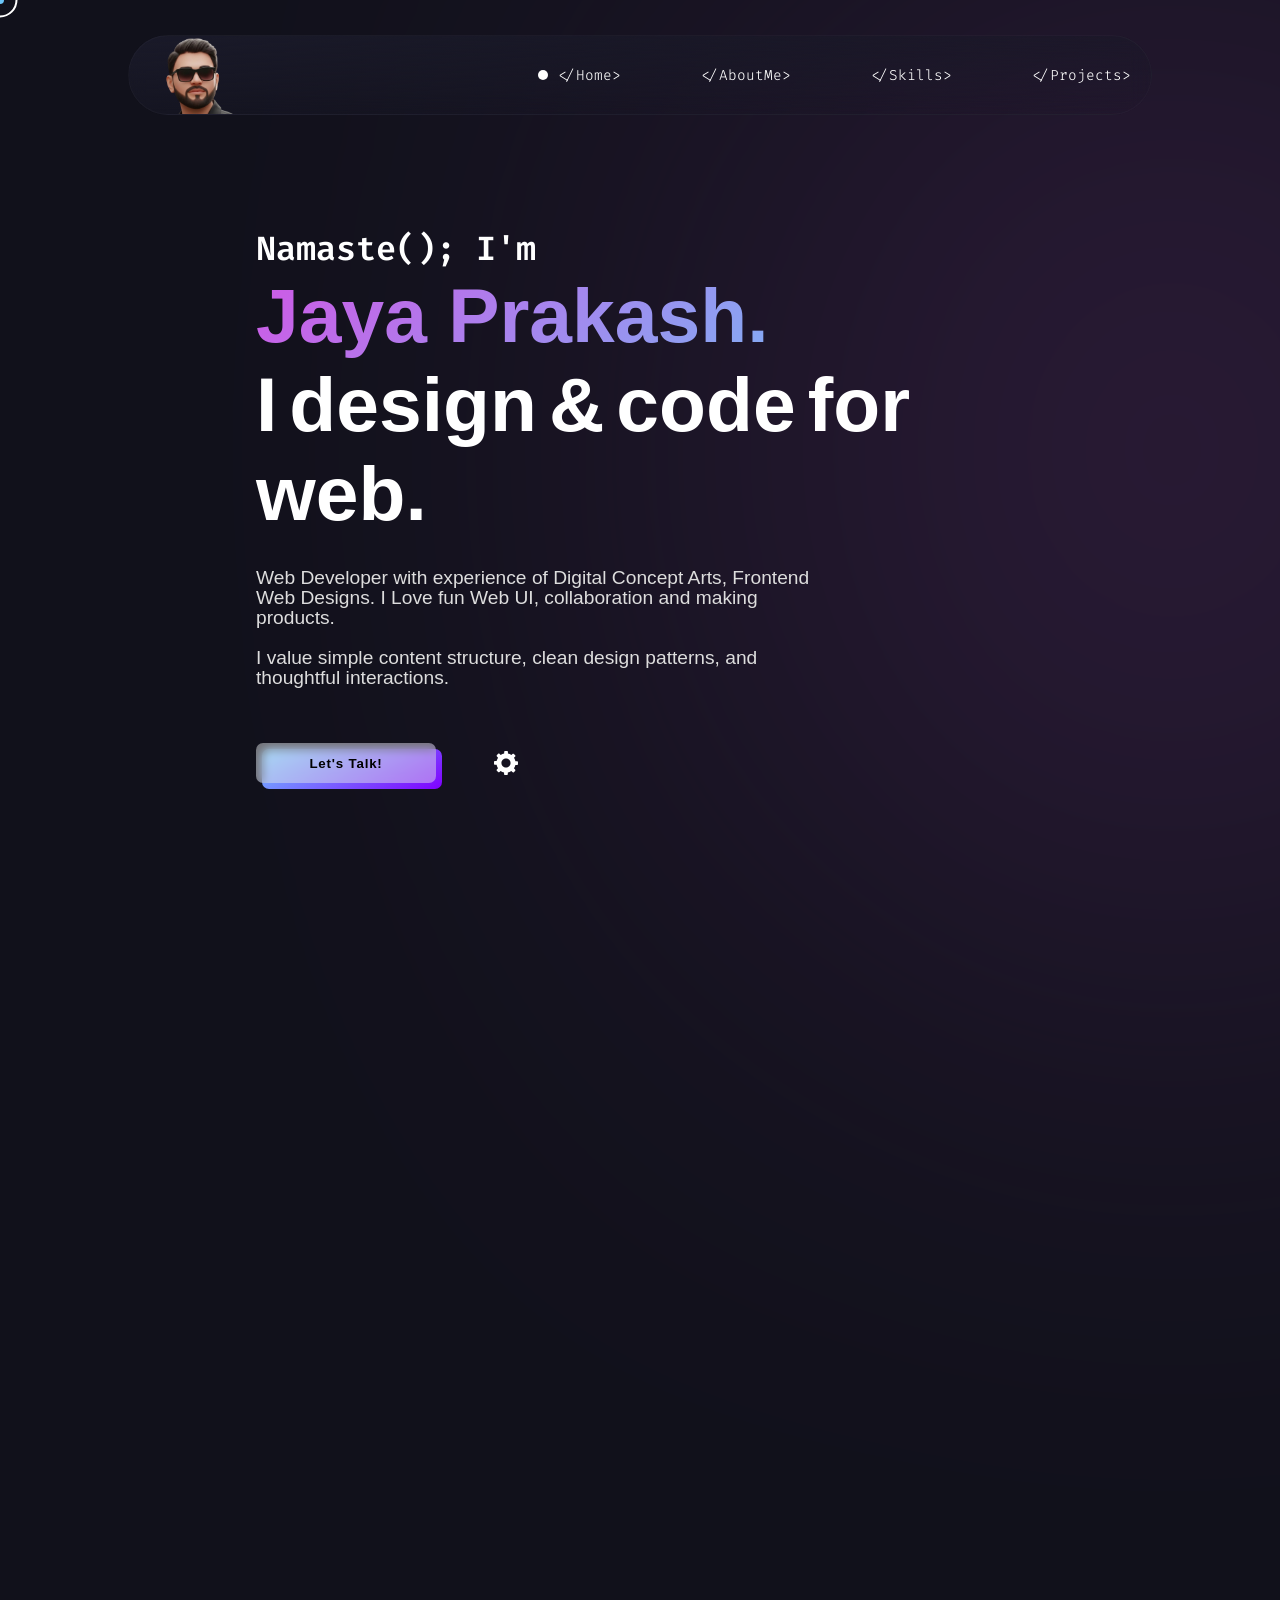
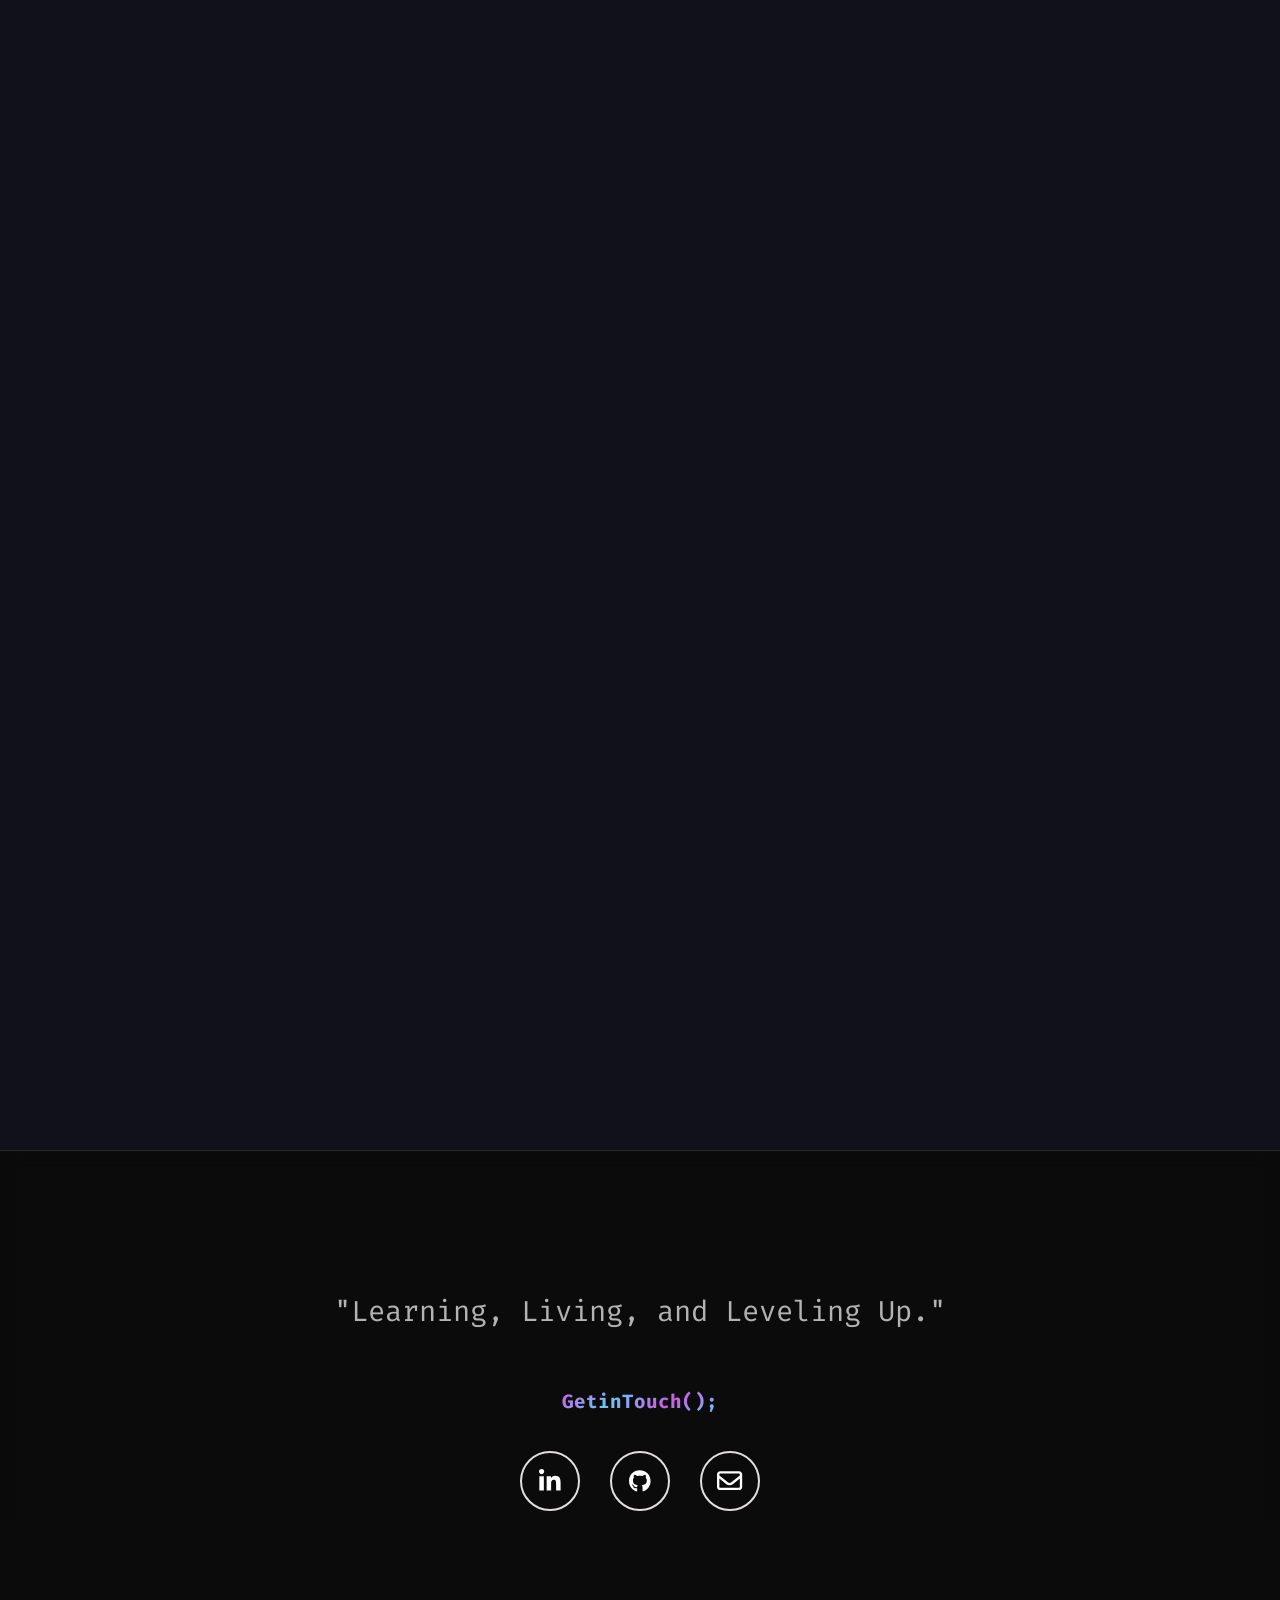
<file: index.html>
<!DOCTYPE html>
<html lang="en">


<head>
  <meta charset="UTF-8" />
  <meta name="viewport" content="width=device-width, initial-scale=1.0" />


  <script>
    window.dataLayer = window.dataLayer || [];
    function gtag() {
      dataLayer.push(arguments);
    }
    gtag("js", new Date());

    gtag("config", "G-YMWDE0VTD3");
  </script>



  <title>Jaya Prakash</title>
  <link rel="icon" type="image/x-icon" href="src/png/main-favicon.png" />
  <!-- aos cdn -->
  <link rel="stylesheet" href="https://unpkg.com/aos@next/dist/aos.css" />
  <!-- stylesheet -->
  <link rel="stylesheet" href="style.css" />
  <!-- google fonts-->
  <link rel="stylesheet"
    href="https://fonts.googleapis.com/css2?family=Passions+Conflict&family=Orbitron&family=Fira+Code&family=Six+Caps" />
</head>

<body class="body">
  <audio loop="" id="audioPlayer" style="display: none">
    <source src="src/mp3/preloader.mp3" type="audio/mp3" />
  </audio>
  <div id="preloader"></div>
  <noscript>Allow Javascript</noscript>

  <header>
    <div class="cursor-inner" id="cursor-inner"></div>
    <div class="cursor-outer" id="cursor-outer"></div>

    <div class="navbar" id="navbar">
      <div class="hey">Hey!</div>
      <div class="logo" tabindex="0" aria-label="Jaya Prakash">
        <div class="logo-top">
          <img src="src/png/nav-avatar.png" alt="animation-head" id="nav-avatar" />
        </div>
      </div>
      <div class="navbar-tabs" id="navbar-tabs">
        <ul class="navbar-tabs-ul">
          <li class="home activeThistab" class="navbar-tabs-li" data-aos="fade-down" data-aos-delay="100">
            <a href="#home" tabindex="0" aria-label="Home menu button">
              &#60;/Home&#62;
            </a>
          </li>

          <li class="about" class="navbar-tabs-li" data-aos="fade-down" data-aos-delay="300">
            <a href="#about" aria-label="about menu button">
              &#60;/AboutMe&#62;
            </a>
          </li>

          <li class="skills" class="navbar-tabs-li" data-aos="fade-down" data-aos-delay="500">
            <a href="#skills" aria-label="skills menu button">
              &#60;/Skills&#62;
            </a>
          </li>

          <li class="projects" class="navbar-tabs-li" data-aos="fade-down" data-aos-delay="700">
            <a href="#projects" aria-label="projects menu button">
              &#60;/Projects&#62;
            </a>
          </li>
        </ul>
      </div>
      <!-- navbar tabs ends -->
    </div>
  </header>
  <!-- header ends here -->

  <main>
    <!-- hamburger -->
    <div class="hamburger" id="hamburger" data-aos="fade">
      <div class="hamburgerbase">
        <button id="hamburger-button" onclick="hamburgerMenu()" tabindex="0" aria-label="Menu Button">
          <span class="burger-bar" id="burger-bar1"></span>
          <span class="burger-bar" id="burger-bar2"></span>
          <span class="burger-bar" id="burger-bar3"></span>
        </button>
      </div>
    </div>
    <!-- hamburger -->
    <div class="mobiletogglemenu" id="mobiletogglemenu">
      <ul class="mobile-navbar-tabs-ul" id="mobile-ul">
        <li id="home-mobile-tab" class="mobile-navbar-tabs-li home activeThismobiletab" onclick="hidemenubyli()">
          <a href="#home" tabindex="0" aria-label="Home menu button">
            &#60;/Home&#62;
          </a>
        </li>

        <li id="aboutme-mobile-tab" class="mobile-navbar-tabs-li about" onclick="hidemenubyli()">
          <a href="#about" tabindex="0" aria-label="about menu button">
            &#60;/AboutMe&#62;
          </a>
        </li>
        <li id="skills-mobile-tab" class="mobile-navbar-tabs-li skills" onclick="hidemenubyli()">
          <a href="#skills" tabindex="0" aria-label="skills menu button">
            &#60;/Skills&#62;
          </a>
        </li>
        <li id="projects-mobile-tab" class="mobile-navbar-tabs-li projects" onclick="hidemenubyli()">
          <a href="#projects" tabindex="0" aria-label="projects menu button">
            &#60;/Projects&#62;
          </a>
        </li>
      </ul>
    </div>
    <!-- mobile toggle menu ends -->

    <section class="landing-page-container" id="home">
      <div class="blob"></div>

      <div class="text-content">
        <article id="hello-friend" data-aos="fade-up" data-aos-delay="0">
          <p class="jello">N</p>
          <p class="jello">a</p>
          <p class="jello">m</p>
          <p class="jello">a</p>
          <p class="jello">s</p>
          <p class="jello">t</p>
          <p class="jello">e</p>
          <p class="jello">(</p>
          <p class="jello">)</p>
          <p class="jello">;</p>
          &nbsp;
          <p class="jello">I</p>
          <p class="jello">'</p>
          <p class="jello">m</p>
        </article>
        <article id="name" data-aos="fade-up" data-aos-delay="200">
          <p class="jello">J</p>
          <p class="jello">a</p>
          <p class="jello">y</p>
          <p class="jello">a</p>
          &nbsp;
          <p class="jello">P</p>
          <p class="jello">r</p>
          <p class="jello">a</p>
          <p class="jello">k</p>
          <p class="jello">a</p>
          <p class="jello">s</p>
          <p class="jello">h</p>
          <p class="jello">.</p>
        </article>


        <article id="work" data-aos="fade-up" data-aos-delay="400">
          <div>
            <p class="jello">I</p>
          </div>
          <div>
            <p class="jello">d</p>
            <p class="jello">e</p>
            <p class="jello">s</p>
            <p class="jello">i</p>
            <p class="jello">g</p>
            <p class="jello">n</p>
          </div>
          <div>
            <p class="jello">&</p>
          </div>
          <div>
            <p class="jello">c</p>
            <p class="jello">o</p>
            <p class="jello">d</p>
            <p class="jello">e</p>
          </div>
          <div>
            <p class="jello">f</p>
            <p class="jello">o</p>
            <p class="jello">r</p>
          </div>
          <div>
            <p class="jello">w</p>
            <p class="jello">e</p>
            <p class="jello">b</p>
            <p class="jello">.</p>
          </div>
        </article>
        <p id="info-para" data-aos="fade-up" data-aos-delay="600">
          Web Developer with experience of Digital Concept Arts, Frontend Web
          Designs. I Love fun Web UI, collaboration and making products.<br />
          <br />
          I value simple content structure, clean design patterns, and
          thoughtful interactions.
        </p>
        <div class="contact-btn-div" data-aos="fade-up" data-aos-delay="800">
          <a href="mailto:jayaprakash9th@gmail.com" tabindex="-1">
            <button class="letsTalkBtn">
              <p class="letsTalkBtn-text">Let's Talk!</p>
              <span class="letsTalkBtn-BG"></span>
            </button></a>
          <div class="setting-container" id="setting-container">
            <input type="checkbox" id="switchforsetting" onclick="settingtoggle()" />

            <label for="switchforsetting" class="needtobeinvert" id="labelforsetting" tabindex="0"
              aria-label="settings for sound and appearance"></label>

            <div class="visualmodetogglebuttoncontainer" id="visualmodetogglebuttoncontainer">
              <input type="checkbox" id="switchforvisualmode" onclick="visualmode()" />
              <label for="switchforvisualmode" id="labelforvisualmode" tabindex="0"
                aria-label="switch appearance"></label>
            </div>

            <div class="soundtogglebuttoncontainer" id="soundtogglebuttoncontainer">
              <input type="checkbox" id="switchforsound" onclick="playpause()" />
              <label for="switchforsound" id="labelforsound" tabindex="0" aria-label="switch sound"
                class="needtobeinvert"></label>
            </div>
          </div>
          <!-- setting div ends -->
        </div>
        <!-- contact-btn-div -->
      </div>

    </section>
    <!-- landing page ends here -->
    <section class="about-section-container" id="about" data-aos="fade-up">
      <div class="about-section">
        <div class="section-heading">
          <h2 class="section-heading-article" tabindex="0" aria-label="About me heading">
            &#60;/AboutMe&#62;
          </h2>
          <p class="sectionHeadingP"></p>
        </div>

        <div class="info-dp-section">
          <div class="about-info">
            <p tabindex="0">
              I am an enthusiastic engineering student with a strong interest in software development and emerging
              technologies. I enjoy learning new concepts, solving problems, and applying my knowledge through practical
              projects.
            </p>
            <br />

            <br />
            <p tabindex="0">
              I am particularly interested in programming, Java applications, and web development. I enjoy building
              responsive and user-friendly websites and exploring modern technologies used in software development.
            </p>
            <br />
            <br />
            <p tabindex="0">
              I am also interested in Artificial Intelligence and Machine Learning. Although I am a beginner in the
              AI/ML field, I am highly motivated to learn and explore these technologies to build intelligent and
              impactful solutions. I continuously work on improving my technical and professional skills while
              developing innovative projects.
            </p>
            <!-- Resume button -->
            <button class="resume-btn" id="resume-btn" onclick="openURL()">
              <div class="sign">
                <svg viewBox="0 0 640 512">
                  <path
                    d="M144 480C64.5 480 0 415.5 0 336c0-62.8 40.2-116.2 96.2-135.9c-.1-2.7-.2-5.4-.2-8.1c0-88.4 71.6-160 160-160c59.3 0 111 32.2 138.7 80.2C409.9 102 428.3 96 448 96c53 0 96 43 96 96c0 12.2-2.3 23.8-6.4 34.6C596 238.4 640 290.1 640 352c0 70.7-57.3 128-128 128H144zm79-167l80 80c9.4 9.4 24.6 9.4 33.9 0l80-80c9.4-9.4 9.4-24.6 0-33.9s-24.6-9.4-33.9 0l-39 39V184c0-13.3-10.7-24-24-24s-24 10.7-24 24V318.1l-39-39c-9.4-9.4-24.6-9.4-33.9 0s-9.4 24.6 0 33.9z" />
                </svg>
              </div>

              <div class="text">Resume</div>
            </button>
          </div>

          <div class="dp" data-aos="fade-up">
            <img src="src\png\jp.jpg" alt="Vinod Jangid" tabindex="0" aria-label="image of vinod" />
          </div>
        </div>
      </div>
    </section>
    <!-- about section ends  -->

    <section class="skills-section-container" id="skills">
      <div class="skills-section">
        <div class="section-heading" data-aos="fade-up">
          <h2 class="section-heading-article" tabindex="0" aria-label="skills heading">
            &#60;/Skills&#62;
          </h2>
          <p class="sectionHeadingP"></p>
        </div>

        <div class="frontend-dev-section">
          <h3 class="frontend-dev-heading" data-aos="fade-up" tabindex="0"
            aria-label="As a frontend a developer these are the skills i have">
            Tech Stack
          </h3>
          <ul class="tech-stack-wrapper">
            <li class="tech-stack-box" data-aos="fade-up">
              <img src="./src/png/htmllogo.png" alt="Html skill" class="tech-stack-logo" />
              <span class="tooltip">HTML</span>
            </li>

            <li class="tech-stack-box" data-aos="fade-up">
              <img src="./src/png/csslogo.png" alt="css skill" class="tech-stack-logo" />
              <span class="tooltip">CSS</span>
            </li>

            <li class="tech-stack-box" data-aos="fade-up">
              <img src="./src/png/jslogo.png" alt="js skill" class="tech-stack-logo" />
              <span class="tooltip">JS</span>
            </li>

            <li class="tech-stack-box" data-aos="fade-up">
              <img src="./src/png/clogo.png" alt="c language skill" class="tech-stack-logo" />
              <span class="tooltip">C</span>
            </li>

            <li class="tech-stack-box" data-aos="fade-up">
              <img src="./src/png/cpplogo.png" alt="c++ language skill" class="tech-stack-logo" />
              <span class="tooltip">C++</span>
            </li>

            <li class="tech-stack-box" data-aos="fade-up">
              <img src="./src/png/javalogo.png" alt="java language skill" class="tech-stack-logo" />
              <span class="tooltip">JAVA</span>
            </li>

            <li class="tech-stack-box" data-aos="fade-up">
              <img src="./src/png/pythonlogo.png" alt="python language skill" class="tech-stack-logo" />
              <span class="tooltip">PYTHON</span>
            </li>

            <li class="tech-stack-box" data-aos="fade-up">
              <img src="./src/png/wordpresslogo.png" alt="wordpress skill" class="tech-stack-logo" />
              <span class="tooltip">WORDPRESS</span>
            </li>


            <li class="tech-stack-box" data-aos="fade-up">
              <img src="./src/png/gitlogo.png" alt="git skill" class="tech-stack-logo" />
              <span class="tooltip">GIT</span>
            </li>

            <li class="tech-stack-box" data-aos="fade-up">
              <img src="./src/png/githublogo.png" alt="github skill" class="tech-stack-logo needtobeinvert" />
              <span class="tooltip">GITHUB</span>
            </li>
          </ul>
        </div>
      </div>
    </section>
    <!-- skills section ends -->
    <section class="projects-section-container" id="projects">
      <div class="projects-section-div">
        <div class="section-heading" data-aos="fade-up">
          <h2 class="section-heading-article" tabindex="0" aria-label="My projects starts from here">
            &#60;/Projects&#62;
          </h2>
          <p class="sectionHeadingP"></p>
        </div>
        <div class="project-boxes-div">
          <!-- ATM Simulation -->
          <div data-aos="fade-up" class="project-box-wrapper">
            <div class="project-box project-box2" id="project-box2">
              <div class="info-div">
                <article class="ProjectHeading">ATM Simulation</article>
                <p class="ProjectDescription">
                  This is a Java-based ATM simulation application with a Graphical User Interface (GUI) built using
                  Swing. It allows users to perform basic banking operations such as logging in, checking balances,
                  depositing money, and withdrawing money.
                </p>
                <div class="project-buttons">
                  <a href="https://github.com/JP2209-coder/atm_project" target="_blank" class="github-redirect"
                    aria-label="Visit Pexelicons on GitHub">
                    <img src="src/svg/github.svg" alt="github redirect button" />
                  </a>
                  <!-- <a href="https://notesync-site.netlify.app/" target="_blank" class="cta"
                    aria-label="Visit NoteSync Live">
                    <span>Live view</span>
                    <svg viewBox="0 0 13 10" height="10px" width="15px">
                      <path d="M1,5 L11,5"></path>
                      <polyline points="8 1 12 5 8 9"></polyline>
                    </svg>
                  </a> -->
                </div>
              </div>
              <div class="image-div">
                <img src="src\png\atm_simulation.jpeg" alt="NoteSync website preview image" />
              </div>
            </div>
          </div>

          <!-- RAG Based chatbot -->
          <div data-aos="fade-up" class="project-box-wrapper">
            <div class="project-box project-box2" id="project-box2">
              <div class="info-div">
                <article class="ProjectHeading">Vector Database with Chatbot</article>
                <p class="ProjectDescription">
                  A Python-based vector database implementation with an integrated chatbot that uses semantic similarity
                  search for context-aware responses.
                </p>
                <div class="project-buttons">
                  <a href="https://github.com/JP2209-coder/chatbot" target="_blank" class="github-redirect"
                    aria-label="Visit Pexelicons on GitHub">
                    <img src="src/svg/github.svg" alt="github redirect button" />
                  </a>
                  <!-- <a href="https://notesync-site.netlify.app/" target="_blank" class="cta"
                    aria-label="Visit NoteSync Live">
                    <span>Live view</span>
                    <svg viewBox="0 0 13 10" height="10px" width="15px">
                      <path d="M1,5 L11,5"></path>
                      <polyline points="8 1 12 5 8 9"></polyline>
                    </svg>
                  </a> -->
                </div>
              </div>
              <div class="image-div">
                <img src="src\png\ragbot.jpeg" alt="NoteSync website preview image" />
              </div>
            </div>
          </div>

          <!-- Face Recognition (Java Maven) -->
          <div data-aos="fade-up" class="project-box-wrapper">
            <div class="project-box project-box2" id="project-box2">
              <div class="info-div">
                <article class="ProjectHeading">Face Recognition System</article>
                <p class="ProjectDescription">
                  Face Recognition System | Java, Maven, Computer Vision. Built a Java-based face recognition system
                  capable of detecting and identifying human faces from images or webcam input. Integrated computer
                  vision libraries for face detection and feature extraction. Used Maven for dependency management and
                  project build automation. Implemented face matching algorithms to compare captured images with stored
                  datasets.
                </p>
                <div class="project-buttons">
                  <a href="https://github.com/JP2209-coder/face_recog_java-maven" target="_blank"
                    class="github-redirect" aria-label="Face Recognition project on GitHub">
                    <img src="src/svg/github.svg" alt="github redirect button" />
                  </a>
                </div>
              </div>
              <div class="image-div">
                <img src="src/png/face_recognition.png" alt="Face recognition project preview image" />
              </div>
            </div>
          </div>

          <!-- Blind-Bit -->
          <div data-aos="fade-up" class="project-box-wrapper">
            <div class="project-box project-box2" id="project-box2">
              <div class="info-div">
                <article class="ProjectHeading">BlindBit</article>
                <p class="ProjectDescription">
                  BlindBit – Secure Encrypted Cloud Storage with Search | Django, AES-GCM. Developed BlindBit, a secure
                  web application that enables encrypted storage and keyword search over encrypted files using
                  Symmetric Searchable Encryption (SSE). Implemented AES-GCM encryption, HKDF key derivation, and
                  HMAC-based token generation to protect data while enabling secure search functionality. Built the
                  backend using Django with SQLite database, including secure authentication with 2-Factor
                  Authentication (TOTP) and Google OAuth login. Designed features such as encrypted file upload,
                  searchable indexes, and secure file sharing with wrapped encryption keys.
                </p>
                <div class="project-buttons">
                  <a href="https://github.com/BitbyBit180/Blind-Bit" target="_blank" class="github-redirect"
                    aria-label="Blind-Bit project on GitHub">
                    <img src="src/svg/github.svg" alt="github redirect button" />
                  </a>
                </div>
              </div>
              <div class="image-div">
                <img src="src/png/blindbit.png" alt="BlindBit project preview image" />
              </div>
            </div>
          </div>

          <!-- Library Management (Java) -->
          <div data-aos="fade-up" class="project-box-wrapper">
            <div class="project-box project-box2" id="project-box2">
              <div class="info-div">
                <article class="ProjectHeading">Library Management System</article>
                <p class="ProjectDescription">
                  Library Management System | Java, Swing, SQLite. Developed a desktop-based Library Management System
                  to manage books, students, and issue/return transactions. Implemented CRUD operations for books and
                  students with persistent storage using SQLite and JDBC. Designed a modern graphical interface using
                  Java Swing and FlatLaf for an improved user experience. Built features including admin authentication,
                  dashboard statistics, and book issue/return tracking.
                </p>
                <div class="project-buttons">
                  <a href="https://github.com/JP2209-coder/library_management_java_project" target="_blank"
                    class="github-redirect" aria-label="Library management project on GitHub">
                    <img src="src/svg/github.svg" alt="github redirect button" />
                  </a>
                </div>
              </div>
              <div class="image-div">
                <img src="src/png/library_management.png" alt="Library management system dashboard preview image" />
              </div>
            </div>
          </div>

          <!-- Movie Booking Project -->
          <div data-aos="fade-up" class="project-box-wrapper">
            <div class="project-box project-box2" id="project-box2">
              <div class="info-div">
                <article class="ProjectHeading">Movie Ticket Booking System</article>
                <p class="ProjectDescription">
                  Movie Ticket Booking System | Java, Swing, OOP. Built a Java desktop application for booking movie
                  tickets with a graphical seat layout and booking management system. Applied Object-Oriented
                  Programming concepts to manage movies, seats, showtimes, and booking logic. Implemented color-coded
                  seat availability (Available, Selected, Booked) and dynamic pricing based on seat category.
                  Generated automated booking receipts for completed transactions.
                </p>
                <div class="project-buttons">
                  <a href="https://github.com/JP2209-coder/movie_booking_project" target="_blank"
                    class="github-redirect" aria-label="Movie booking project on GitHub">
                    <img src="src/svg/github.svg" alt="github redirect button" />
                  </a>
                </div>
              </div>
              <div class="image-div">
                <img src="src/png/movie_ticket_booking.png" alt="Movie booking project preview image" />
              </div>
            </div>
          </div>

        </div>
      </div>
    </section>
  </main>
  <!-- main ends here -->

  <footer id="footer">
    <button class="fas" id="backtotopbutton" onclick="scrolltoTopfunction()">
      <article aria-label="Back to top">&#8592;BACK TO TOP</article>
    </button>
    <div class="footer-background">
      <div class="footer-blob"></div>
    </div>
    <div class="footer-foreground">
      <div class="footercontainer">
        <div class="two-words">
          <article tabindex="0" aria-label="Learning, Living, and Leveling Up, my quote">
            "Learning, Living, and Leveling Up."
          </article>
        </div>
        <div class="social-media-container">
          <div class="getintouch-heading">
            <article>GetinTouch();</article>
          </div>
          <div class="logos">
            <!-- <a href="https://www.instagram.com/pexel_ui/" target="_blank" tabindex="0" aria-label="My instagram"><svg
                viewBox="0 0 448 512" class="SocialHandle">
                <path
                  d="M224.1 141c-63.6 0-114.9 51.3-114.9 114.9s51.3 114.9 114.9 114.9S339 319.5 339 255.9 287.7 141 224.1 141zm0 189.6c-41.1 0-74.7-33.5-74.7-74.7s33.5-74.7 74.7-74.7 74.7 33.5 74.7 74.7-33.6 74.7-74.7 74.7zm146.4-194.3c0 14.9-12 26.8-26.8 26.8-14.9 0-26.8-12-26.8-26.8s12-26.8 26.8-26.8 26.8 12 26.8 26.8zm76.1 27.2c-1.7-35.9-9.9-67.7-36.2-93.9-26.2-26.2-58-34.4-93.9-36.2-37-2.1-147.9-2.1-184.9 0-35.8 1.7-67.6 9.9-93.9 36.1s-34.4 58-36.2 93.9c-2.1 37-2.1 147.9 0 184.9 1.7 35.9 9.9 67.7 36.2 93.9s58 34.4 93.9 36.2c37 2.1 147.9 2.1 184.9 0 35.9-1.7 67.7-9.9 93.9-36.2 26.2-26.2 34.4-58 36.2-93.9 2.1-37 2.1-147.8 0-184.8zM398.8 388c-7.8 19.6-22.9 34.7-42.6 42.6-29.5 11.7-99.5 9-132.1 9s-102.7 2.6-132.1-9c-19.6-7.8-34.7-22.9-42.6-42.6-11.7-29.5-9-99.5-9-132.1s-2.6-102.7 9-132.1c7.8-19.6 22.9-34.7 42.6-42.6 29.5-11.7 99.5-9 132.1-9s102.7-2.6 132.1 9c19.6 7.8 34.7 22.9 42.6 42.6 11.7 29.5 9 99.5 9 132.1s2.7 102.7-9 132.1z" />
              </svg></a> -->

            <a href="https://www.linkedin.com/in/jaya-prakash-by-5a9781394" target="_blank" aria-label="My Linkdin"><svg
                class="SocialHandle" viewBox="0 0 448 512">
                <path
                  d="M100.28 448H7.4V148.9h92.88zM53.79 108.1C24.09 108.1 0 83.5 0 53.8a53.79 53.79 0 0 1 107.58 0c0 29.7-24.1 54.3-53.79 54.3zM447.9 448h-92.68V302.4c0-34.7-.7-79.2-48.29-79.2-48.29 0-55.69 37.7-55.69 76.7V448h-92.78V148.9h89.08v40.8h1.3c12.4-23.5 42.69-48.3 87.88-48.3 94 0 111.28 61.9 111.28 142.3V448z" />
              </svg></a>

            <a href="https://github.com/JP2209-coder" target="_blank" aria-label="My github"><svg viewBox="0 0 496 512"
                class="SocialHandle">
                <path
                  d="M165.9 397.4c0 2-2.3 3.6-5.2 3.6-3.3.3-5.6-1.3-5.6-3.6 0-2 2.3-3.6 5.2-3.6 3-.3 5.6 1.3 5.6 3.6zm-31.1-4.5c-.7 2 1.3 4.3 4.3 4.9 2.6 1 5.6 0 6.2-2s-1.3-4.3-4.3-5.2c-2.6-.7-5.5.3-6.2 2.3zm44.2-1.7c-2.9.7-4.9 2.6-4.6 4.9.3 2 2.9 3.3 5.9 2.6 2.9-.7 4.9-2.6 4.6-4.6-.3-1.9-3-3.2-5.9-2.9zM244.8 8C106.1 8 0 113.3 0 252c0 110.9 69.8 205.8 169.5 239.2 12.8 2.3 17.3-5.6 17.3-12.1 0-6.2-.3-40.4-.3-61.4 0 0-70 15-84.7-29.8 0 0-11.4-29.1-27.8-36.6 0 0-22.9-15.7 1.6-15.4 0 0 24.9 2 38.6 25.8 21.9 38.6 58.6 27.5 72.9 20.9 2.3-16 8.8-27.1 16-33.7-55.9-6.2-112.3-14.3-112.3-110.5 0-27.5 7.6-41.3 23.6-58.9-2.6-6.5-11.1-33.3 2.6-67.9 20.9-6.5 69 27 69 27 20-5.6 41.5-8.5 62.8-8.5s42.8 2.9 62.8 8.5c0 0 48.1-33.6 69-27 13.7 34.7 5.2 61.4 2.6 67.9 16 17.7 25.8 31.5 25.8 58.9 0 96.5-58.9 104.2-114.8 110.5 9.2 7.9 17 22.9 17 46.4 0 33.7-.3 75.4-.3 83.6 0 6.5 4.6 14.4 17.3 12.1C428.2 457.8 496 362.9 496 252 496 113.3 383.5 8 244.8 8zM97.2 352.9c-1.3 1-1 3.3.7 5.2 1.6 1.6 3.9 2.3 5.2 1 1.3-1 1-3.3-.7-5.2-1.6-1.6-3.9-2.3-5.2-1zm-10.8-8.1c-.7 1.3.3 2.9 2.3 3.9 1.6 1 3.6.7 4.3-.7.7-1.3-.3-2.9-2.3-3.9-2-.6-3.6-.3-4.3.7zm32.4 35.6c-1.6 1.3-1 4.3 1.3 6.2 2.3 2.3 5.2 2.6 6.5 1 1.3-1.3.7-4.3-1.3-6.2-2.2-2.3-5.2-2.6-6.5-1zm-11.4-14.7c-1.6 1-1.6 3.6 0 5.9 1.6 2.3 4.3 3.3 5.6 2.3 1.6-1.3 1.6-3.9 0-6.2-1.4-2.3-4-3.3-5.6-2z" />
              </svg></a>

            <a href="mailto:jayaprakash9th@gmail.com" target="_blank" aria-label="My G mail"><svg id="GmailLogo"
                viewBox="0 0 512 512">
                <path
                  d="M64 112c-8.8 0-16 7.2-16 16v22.1L220.5 291.7c20.7 17 50.4 17 71.1 0L464 150.1V128c0-8.8-7.2-16-16-16H64zM48 212.2V384c0 8.8 7.2 16 16 16H448c8.8 0 16-7.2 16-16V212.2L322 328.8c-38.4 31.5-93.7 31.5-132 0L48 212.2zM0 128C0 92.7 28.7 64 64 64H448c35.3 0 64 28.7 64 64V384c0 35.3-28.7 64-64 64H64c-35.3 0-64-28.7-64-64V128z" />
              </svg></a>
          </div>
        </div>

        <div class="footer-bottom">

        </div>
      </div>
    </div>
  </footer>
  <!-- footer ends here -->

  <script src="main.js"></script>

  <script src="https://unpkg.com/aos@next/dist/aos.js"></script>
  <script>
    AOS.init();
  </script>

  <script>
    function openURL() {
      // Use forward slashes and encode URI so relative file opens correctly
      var url = "src/pdf/jp_resume.pdf";
      url = encodeURI(url);
      window.open(url, "_blank", "noopener");
    }
  </script>

  <script>
    const cursorInner = document.getElementById("cursor-inner");
    const cursorOuter = document.getElementById("cursor-outer");
    const links = document.querySelectorAll("a,label,button");

    document.addEventListener("mousemove", function (e) {
      const posX = e.clientX;
      const posY = e.clientY;

      cursorInner.style.left = `${posX}px`;
      cursorInner.style.top = `${posY}px`;

      // cursorOuter.style.left = `${posX}px`;
      // cursorOuter.style.top = `${posY}px`;

      cursorOuter.animate(
        {
          left: `${posX}px`,
          top: `${posY}px`,
        },
        { duration: 500, fill: "forwards" }
      );

      links.forEach((link) => {
        link.addEventListener("mouseenter", () => {
          cursorInner.classList.add("hover");
          cursorOuter.classList.add("hover");
        });
        link.addEventListener("mouseleave", () => {
          cursorInner.classList.remove("hover");
          cursorOuter.classList.remove("hover");
        });
      });
    });
  </script>
  <script src='https://storage.ko-fi.com/cdn/scripts/overlay-widget.js'></script>

</body>

</html>
</file>
<file: style.css>
#labelforsetting,
#labelforvisualmode,
#switchforvisualmode:checked+#labelforvisualmode {
    background-repeat: no-repeat;
    background-position: center
}

#labelforsetting,
#labelforsound {
    height: 40px;
    background-size: 60%
}

#preloader,
.invertapplied,
.invertsettinglabel {
    filter: invert(1)
}

#preloader,
noscript {
    width: 100%;
    height: 100%
}

body,
noscript {
    background-color: var(--color-dark-mode)
}

.main,
body {
    overflow-x: hidden
}

#backtotopbutton article,
:root {
    font-family: Whitney, -apple-system, BlinkMacSystemFont, Segoe UI, Roboto, Helvetica, Arial, sans-serif
}

.eye,
.image-div,
.logo,
.navbar,
.project-box,
.resume-btn,
footer {
    overflow: hidden
}

.cta,
.github-redirect,
.navbar-tabs-ul a {
    text-decoration: none
}

#GmailLogo,
.sign svg path {
    fill: white
}

* {
    box-sizing: border-box;
    margin: 0;
    padding: 0;
    -webkit-user-select: none;
    -moz-user-select: none;
    -ms-user-select: none;
    user-select: none;
    -webkit-tap-highlight-color: transparent
}

::selection {
    background-color: transparent
}

::-moz-selection {
    background: 0 0
}

html {
    font-size: 62.5%;
    scroll-behavior: smooth;
    text-rendering: optimizeLegibility;
    -webkit-font-smoothing: antialiased
}

:root {
    cursor: default;
    --color-white: #fff;
    --color-black: #000;
    --color-dark-mode: #11111b;
    --color-light-mode: #ece7e1;
    --color-ddd-color: #ddd;
    --color-gray: #c4c4c4;
    --color-purple: #8000ff;
    --color-light-purple: #cf59e6;
    --color-light-blue: #6bc5f8;
    --color-navbarBorder-dark: #e2e2e207;
    --color-shadowDark: rgba(0, 0, 0, 0.137);
    --static-heading-gradient-blue: #b0f3f1;
    --static-heading-gradient-pink: #ffcfdf;
    --tech-stack-box-first-color: #1a1a29;
    --tech-stack-box-second-color: rgba(27, 27, 40, 0);
    --tech-stack-box-border-color: #292929
}

#hello-friend,
.footer-bottom article,
.getintouch-heading article,
.language-speak article,
.navbar-tabs-ul li,
.two-words article {
    font-family: fira code
}

::-webkit-scrollbar {
    width: 5px
}

::-webkit-scrollbar-track {
    background: #0a0a10
}

::-webkit-scrollbar-thumb {
    background-color: #8000ff
}

.cursor-inner {
    width: 8px;
    height: 8px;
    background-color: var(--color-light-blue)
}

.cursor-outer {
    width: 35px;
    height: 35px;
    border: 2px solid #fff
}

.cursor-inner,
.cursor-outer {
    position: fixed;
    top: 0;
    left: 0;
    transform: translate(-50%, -50%);
    border-radius: 50%;
    z-index: 9999;
    pointer-events: none
}

.setting-container,
.settingactivate {
    transform-origin: left;
    transition-duration: .5s
}

.cursor-inner.hover {
    width: 25px;
    height: 25px;
    transition: .2s;
    mix-blend-mode: difference
}

.cursor-outer.hover {
    width: 50px;
    height: 50px;
    transition: .2s
}

.activeThistab:before,
.navbar-tabs-ul li:hover:before {
    background-color: var(--color-white);
    height: 10px;
    width: 10px;
    left: -20px
}

.light-mode {
    --color-dark-mode: #ece7e1;
    --color-black: #fff;
    --color-white: #000;
    --color-ddd-color: rgb(31, 31, 31);
    --color-navbarBorder-dark: #d1d6eb;
    --static-heading-gradient-blue: #0f7878;
    --static-heading-gradient-pink: #f09bb9;
    --color-shadowDark: #e2ddd7;
    --tech-stack-box-first-color: #e7e2db;
    --tech-stack-box-second-color: #ece7e100;
    --tech-stack-box-border-color: #dad5cf
}

.setting-container {
    width: 60px;
    height: 50px;
    margin-left: 50px;
    display: flex;
    align-items: center;
    gap: 30px;
    padding: 20px 0
}

#labelforsetting {
    width: 40px;
    display: flex;
    align-items: center;
    justify-content: center;
    padding: 0 20px;
    background-image: url(src/svg/settings-svgrepo-com.svg);
    transition-duration: .5s;
    cursor: pointer
}

.soundtogglebuttoncontainer,
.visualmodetogglebuttoncontainer {
    align-items: center;
    width: fit-content;
    transition-duration: .3s
}

.settingactivate {
    width: 200px
}

.visualmodetogglebuttoncontainer {
    height: fit-content;
    display: flex;
    justify-content: center;
    transform: translate(-50px) scale(0)
}

.visualmodeshow {
    transition-duration: .3s;
    transform: translate(0) scale(1)
}

#switchforsetting,
#switchforsound,
#switchforvisualmode,
.hamburger,
.mobiletogglemenu {
    display: none
}

#switchforsetting:checked+#labelforsetting {
    transform: rotate(180deg);
    transition-duration: .5s
}

#labelforvisualmode {
    position: relative;
    width: 40px;
    height: 40px;
    background-image: url(src/png/crescent-moon\ \(1\).png);
    background-size: 50%;
    transition-duration: .5s;
    cursor: pointer
}

#switchforvisualmode:checked+#labelforvisualmode {
    transform: rotate(360deg);
    transition-duration: .5s;
    background-image: url(src/png/sun.png);
    background-size: 60%
}

.soundtogglebuttoncontainer {
    height: fit-content;
    display: flex;
    justify-content: center;
    transform: translate(-130px) scale(0)
}

#labelforsound,
#preloader {
    display: flex;
    align-items: center;
    background-repeat: no-repeat;
    background-position: center
}

.soundmodeshow {
    transition-delay: .1s;
    transition-duration: .5s;
    display: inline-block;
    transform: translate(0) scale(1)
}

.logo,
.logo:hover {
    transition-duration: 1s
}

#labelforsound {
    position: relative;
    justify-content: center;
    width: 40px;
    background-image: url(src/svg/Mute_Icon.svg);
    cursor: pointer;
    transition-duration: .5s
}

#switchforsound:checked+#labelforsound {
    transition-duration: .5s;
    background-image: url(src/svg/Speaker_Icon.svg);
    background-size: 50%;
    background-repeat: no-repeat;
    background-position: center
}

header {
    width: 100%;
    height: 115px;
    display: flex;
    align-items: flex-end;
    justify-content: center
}

#preloader {
    background-color: #fff;
    position: fixed;
    z-index: 99999;
    justify-content: center;
    overflow-y: hidden;
    background-image: url(src/svg/Pulse-0.4s-200px.svg);
    background-size: 10%
}

.navbar,
noscript {
    display: flex;
    align-items: center;
    position: fixed
}

#name,
.getintouch-heading article {
    background: -webkit-linear-gradient(135deg, var(--color-light-blue), var(--color-light-purple), var(--color-light-blue), var(--color-light-purple));
    -webkit-text-fill-color: transparent
}

noscript {
    justify-content: center;
    font-size: 4rem;
    color: #fff;
    z-index: 999999
}

.fakenavbar {
    height: 0;
    width: 0%;
    background-color: transparent
}

.navbar {
    background-image: linear-gradient(to bottom right, var(--tech-stack-box-first-color), var(--tech-stack-box-second-color));
    backdrop-filter: blur(10px);
    height: 80px;
    width: 80%;
    padding: 0 20px;
    justify-content: space-between;
    z-index: 999;
    border: 1px solid var(--color-navbarBorder-dark);
    border-radius: 50px
}

.navbar-tabs,
.navbar-tabs-ul {
    height: 100%;
    align-items: center
}

.logo,
.navbar-tabs-ul li {
    position: relative;
    display: flex
}

.navbar-tabs {
    display: flex;
    width: 80%
}

.navbar-tabs-ul {
    width: 100%;
    display: flex;
    list-style: none;
    justify-content: flex-end;
    gap: 80px;
    color: var(--color-white)
}

.navbar-tabs-ul li {
    width: fit-content;
    height: 30px;
    text-align: center;
    align-items: center;
    justify-content: center;
    font-size: 1.5rem
}

.navbar-tabs-ul li:hover:before {
    content: "";
    position: absolute;
    border-radius: 5px;
    z-index: -1
}

.navbar-tabs-ul a {
    color: var(--color-white);
    font-weight: 100
}

.logo {
    width: 10%;
    height: 100%;
    flex-direction: column;
    align-items: center;
    justify-content: space-between;
    -webkit-user-select: none;
    -moz-user-select: none;
    -ms-user-select: none;
    user-select: none
}

.face,
.logo-top {
    width: 100%;
    align-items: center;
    display: flex
}

.hey {
    color: #fff;
    position: absolute;
    font-size: 2.5rem;
    font-weight: 300;
    background-color: #20222e;
    padding: 5px 10px;
    border-radius: 20px;
    left: 120px;
    bottom: 80px;
    opacity: 0
}

#hello-friend,
#work,
.about-info p,
.activeThistab,
.language-speak article {
    color: var(--color-white)
}

.blob,
.eye,
.pupil {
    border-radius: 50%
}

.popup {
    animation: 3s linear pop-up
}

@keyframes pop-up {
    from {
        bottom: -50px;
        left: 50px;
        opacity: 1
    }

    to {
        opacity: 0
    }
}

.logo-top {
    height: 100%;
    justify-content: center;
    transform-origin: bottom;
    position: relative
}

.activeThistab:before,
.face {
    content: "";
    position: absolute
}

.logo-top img {
    height: 100%;
    z-index: 2
}

.face {
    height: 74%;
    bottom: 0;
    justify-content: center;
    gap: 5px;
    z-index: 1;
    padding-left: 1px
}

.eye {
    width: 8px;
    height: 8px;
    display: flex;
    align-items: center;
    justify-content: center;
    background-color: #fff
}

.left-eye {
    box-shadow: -1px -2px 2px rgba(0, 0, 0, .589) inset
}

.right-eye {
    box-shadow: 1px 3px 2px rgba(0, 0, 0, .589) inset
}

.pupil {
    width: 3.5px;
    height: 3.5px;
    background: #241010
}

.logo:hover {
    transform: translateY(200px)
}

.activeThistab:before {
    border-radius: 50%;
    z-index: -1
}

.dp::after,
.dp::before {
    height: 300px;
    z-index: -2;
    content: ""
}

.main {
    width: 100%;
    height: fit-content;
    position: relative
}

.blob {
    position: absolute;
    right: -15%;
    top: 0;
    background-color: var(--color-light-purple);
    width: 600px;
    height: 100vh;
    filter: blur(300px);
    opacity: .3;
    animation: 1s linear infinite alternate-reverse breath
}

@keyframes breath {
    from {
        opacity: .3
    }

    to {
        opacity: .5
    }
}

.landing-page-container {
    width: 100%;
    min-height: calc(100vh - 115px);
    min-height: calc(100svh - 115px);
    height: auto;
    display: flex;
    flex-direction: row;
    align-items: center;
    justify-content: center
}

.text-content {
    display: flex;
    flex-direction: column;
    width: 60%;
    height: 100%;
    align-items: flex-start;
    justify-content: center
}

#hello-friend {
    font-size: 3.5rem;
    font-weight: 600;
    width: fit-content;
    display: flex;
    align-items: flex-end
}

#name,
#work {
    font-size: 8rem;
    width: fit-content
}

#name,
#work,
.letsTalkBtn-text {
    display: flex;
    font-weight: 700
}

@-webkit-keyframes vibrate-1 {

    0%,
    100% {
        -webkit-transform: translate(0);
        transform: translate(0)
    }

    20% {
        -webkit-transform: translate(-2px, 2px);
        transform: translate(-2px, 2px)
    }

    40% {
        -webkit-transform: translate(-2px, -2px);
        transform: translate(-2px, -2px)
    }

    60% {
        -webkit-transform: translate(2px, 2px);
        transform: translate(2px, 2px)
    }

    80% {
        -webkit-transform: translate(2px, -2px);
        transform: translate(2px, -2px)
    }
}

@keyframes vibrate-1 {

    0%,
    100% {
        -webkit-transform: translate(0);
        transform: translate(0)
    }

    20% {
        -webkit-transform: translate(-2px, 2px);
        transform: translate(-2px, 2px)
    }

    40% {
        -webkit-transform: translate(-2px, -2px);
        transform: translate(-2px, -2px)
    }

    60% {
        -webkit-transform: translate(2px, 2px);
        transform: translate(2px, 2px)
    }

    80% {
        -webkit-transform: translate(2px, -2px);
        transform: translate(2px, -2px)
    }
}

#name {
    align-items: flex-start;
    background: linear-gradient(-45deg, var(--color-light-blue), var(--color-light-purple), var(--color-light-blue), var(--color-light-purple));
    background-clip: text;
    -webkit-background-clip: text;
    background-size: 400% 400%;
    -webkit-animation: 3s infinite gradient;
    animation: 3s infinite gradient
}

@keyframes gradient {

    0%,
    100% {
        background-position: 0 50%
    }

    50% {
        background-position: 100% 50%
    }
}

#work {
    align-items: flex-start;
    flex-wrap: wrap
}

#info-para,
.about-info p {
    font-weight: 400;
    font-size: 2rem
}

#work div {
    display: flex;
    margin: 0 12px 0 0
}

.jello:hover {
    background-clip: text;
    -webkit-background-clip: text;
    -webkit-text-fill-color: transparent;
    background-color: #03e6ff;
    -webkit-animation: .9s both jello-vertical;
    animation: .9s both jello-vertical
}

#backtotopbutton,
.dp::after,
.dp::before,
.letsTalkBtn {
    background-color: transparent
}

@-webkit-keyframes jello-vertical {

    0%,
    100% {
        -webkit-transform: scale3d(1, 1, 1);
        transform: scale3d(1, 1, 1)
    }

    30% {
        -webkit-transform: scale3d(.75, 1.25, 1);
        transform: scale3d(.75, 1.25, 1)
    }

    40% {
        -webkit-transform: scale3d(1.25, .75, 1);
        transform: scale3d(1.25, .75, 1)
    }

    50% {
        -webkit-transform: scale3d(.85, 1.15, 1);
        transform: scale3d(.85, 1.15, 1)
    }

    65% {
        -webkit-transform: scale3d(1.05, .95, 1);
        transform: scale3d(1.05, .95, 1)
    }

    75% {
        -webkit-transform: scale3d(.95, 1.05, 1);
        transform: scale3d(.95, 1.05, 1)
    }
}

@keyframes jello-vertical {

    0%,
    100% {
        -webkit-transform: scale3d(1, 1, 1);
        transform: scale3d(1, 1, 1)
    }

    30% {
        -webkit-transform: scale3d(.75, 1.25, 1);
        transform: scale3d(.75, 1.25, 1)
    }

    40% {
        -webkit-transform: scale3d(1.25, .75, 1);
        transform: scale3d(1.25, .75, 1)
    }

    50% {
        -webkit-transform: scale3d(.85, 1.15, 1);
        transform: scale3d(.85, 1.15, 1)
    }

    65% {
        -webkit-transform: scale3d(1.05, .95, 1);
        transform: scale3d(1.05, .95, 1)
    }

    75% {
        -webkit-transform: scale3d(.95, 1.05, 1);
        transform: scale3d(.95, 1.05, 1)
    }
}

#info-para {
    width: 75%;
    padding-top: 30px;
    color: var(--color-ddd-color);
    line-height: 20px
}

.contact-btn-div {
    width: 100%;
    padding-top: 50px;
    height: fit-content;
    display: flex;
    align-items: center;
    justify-content: flex-start
}

.letsTalkBtn {
    position: relative;
    border: none;
    width: 180px;
    height: 40px;
    border-radius: 0;
    cursor: pointer;
    transition: .3s
}

.letsTalkBtn-text {
    width: 100%;
    height: 100%;
    background-color: rgba(230, 230, 230, .466);
    border: none;
    border-radius: 7px;
    backdrop-filter: blur(5px);
    color: #000;
    align-items: center;
    justify-content: center;
    letter-spacing: .8px
}

.cta:hover span,
.text,
.tooltip {
    color: #fff
}

.resume-btn,
.sign {
    align-items: center;
    transition-duration: .3s;
    display: flex
}

.letsTalkBtn-BG {
    position: absolute;
    width: 100%;
    height: 100%;
    background-image: linear-gradient(150deg, #71cbff, #8000ff);
    z-index: -1;
    left: 6px;
    top: 6px;
    border-radius: 7px;
    pointer-events: none;
    transition: .3s
}

.letsTalkBtn:hover {
    transform: translateY(-2px) translateX(-2px)
}

.letsTalkBtn:hover .letsTalkBtn-BG {
    transform: translateY(2px) translateX(2px)
}

.letsTalkBtn:active {
    transform: translateY(7px) translateX(7px)
}

.letsTalkBtn:active .letsTalkBtn-BG {
    transform: translateY(-7px) translateX(-7px)
}

.resume-btn {
    margin-top: 25px;
    justify-content: flex-start;
    width: 45px;
    height: 45px;
    border: none;
    border-radius: 50%;
    cursor: pointer;
    box-shadow: 2px 2px 10px rgba(0, 0, 0, .199);
    background: linear-gradient(82.3deg, #965de9 10.8%, #6358ee 94.3%);
    position: relative
}

.projects-heading-article,
.projectsHeadingP,
.section-heading-article,
.sectionHeadingP,
.skills-heading-article,
.skillsHeadingP {
    background-image: -webkit-gradient(linear, left top, right top, var(--static-heading-gradient-blue), var(--static-heading-gradient-pink));
    background-image: -webkit-linear-gradient(left, var(--static-heading-gradient-blue), var(--static-heading-gradient-pink))
}

.dp::after,
.dp::before,
.text {
    position: absolute
}

.sign {
    width: 100%;
    justify-content: center
}

.sign svg {
    width: 17px
}

.text {
    right: 0;
    width: 0%;
    opacity: 0;
    font-size: 1em;
    font-weight: 600;
    transition-duration: .3s
}

.resume-btn:hover {
    width: 130px;
    border-radius: 40px;
    transition-duration: .3s
}

.resume-btn:hover .sign {
    width: 30%;
    transition-duration: .3s;
    padding-left: 20px
}

.resume-btn:hover .text {
    opacity: 1;
    width: 70%;
    transition-duration: .3s;
    padding-right: 10px
}

.dp,
.dp::after,
.dp::before,
.dp:hover::after,
.dp:hover::before {
    transition-duration: .5s
}

.resume-btn:active {
    transform: translate(2px, 2px)
}

.about-section-container {
    width: 100%;
    height: fit-content;
    display: flex;
    align-items: center;
    justify-content: center;
    flex-direction: column;
    padding-top: 200px
}

.about-section,
.projects-section-div,
.skills-section {
    width: 60%;
    display: flex;
    flex-direction: column;
    align-items: center;
    justify-content: center
}

.projects-heading,
.section-heading,
.skills-heading {
    width: 100%;
    display: flex;
    align-items: center;
    gap: 10px
}

.dp img,
.dp::after,
.dp::before {
    width: 300px
}

.projects-heading-article,
.section-heading-article,
.skills-heading-article {
    font-size: 3rem;
    font-family: fira code;
    font-weight: 500;
    background-image: linear-gradient(90deg, var(--static-heading-gradient-blue), var(--static-heading-gradient-pink));
    background-clip: text;
    -webkit-background-clip: text;
    -webkit-text-fill-color: transparent
}

.projectsHeadingP,
.sectionHeadingP,
.skillsHeadingP {
    width: 300px;
    height: 1px;
    background-image: linear-gradient(90deg, var(--static-heading-gradient-blue), var(--static-heading-gradient-pink))
}

.info-dp-section {
    width: 100%;
    display: flex;
    margin-top: 30px
}

.about-info {
    width: 60%;
    display: flex;
    flex-direction: column
}

.about-info p {
    line-height: 25px
}

.dp {
    width: 40%;
    display: flex;
    align-items: flex-start;
    justify-content: center;
    position: relative
}

.dp::before {
    box-shadow: 2px 2px 0 inset #8000ff, -2px -2px 0 inset transparent
}

.dp::after {
    box-shadow: 2px 2px 0 inset transparent, -2px -2px 0 inset #8000ff
}

.dp:hover::after {
    transform: translate(20px, 20px)
}

.dp:hover::before {
    transform: translate(-20px, -20px)
}

.skills-section-container {
    padding-top: 150px;
    width: 100%;
    display: flex;
    align-items: center;
    justify-content: center
}

.language-speak,
.tech-stack-wrapper {
    width: 100%;
    display: flex;
    align-items: center
}

.language-speak {
    height: 50px;
    justify-content: center
}

.language-speak article {
    font-size: 2rem;
    font-weight: 600
}

.frontend-dev-section {
    width: 100%;
    margin-top: 50px
}

.frontend-dev-heading {
    width: 100%;
    text-align: center;
    display: flex;
    justify-content: center;
    align-items: center;
    font-size: 3rem;
    font-weight: 900;
    height: 100px;
    letter-spacing: 5px;
    background-image: -webkit-gradient(linear, left top, right top, var(--static-heading-gradient-blue), var(--static-heading-gradient-pink));
    background-image: -webkit-linear-gradient(left, var(--static-heading-gradient-blue), var(--static-heading-gradient-pink));
    background-image: linear-gradient(90deg, var(--static-heading-gradient-blue), var(--static-heading-gradient-pink));
    background-clip: text;
    -webkit-background-clip: text;
    -webkit-text-fill-color: transparent
}

.project-box,
.tech-stack-box {
    background-image: linear-gradient(to bottom right, var(--tech-stack-box-first-color), var(--tech-stack-box-second-color))
}

.tech-stack-wrapper {
    justify-content: center;
    flex-wrap: wrap;
    gap: 50px;
    margin-top: 50px
}

.tech-stack-box,
.tooltip {
    align-items: center;
    display: flex
}

.tech-stack-box {
    width: 160px;
    height: 160px;
    justify-content: center;
    border-radius: 30px;
    border: 1px solid var(--tech-stack-box-border-color);
    position: relative
}

.tech-stack-box img {
    width: 80%
}

.tech-stack-box:hover .tooltip {
    opacity: 1;
    transition-duration: .3s
}

.tooltip {
    position: absolute;
    top: -20px;
    opacity: 0;
    background: linear-gradient(to bottom right, var(--tech-stack-box-first-color), var(--tech-stack-box-second-color));
    border: 1px solid var(--tech-stack-box-border-color);
    padding: 5px 10px;
    border-radius: 5px;
    justify-content: center;
    transition-duration: .2s;
    pointer-events: none;
    letter-spacing: .5px;
    font-size: 1.6rem;
    backdrop-filter: blur(5px);
    font-weight: 500
}

.cta,
.cta span,
.cta svg,
.project-box,
footer {
    position: relative
}

.projects-section-container {
    padding: 150px 0;
    display: flex;
    align-items: center;
    justify-content: center;
    width: 100%
}

.project-boxes-div {
    width: 100%;
    height: fit-content;
    display: flex;
    flex-direction: column;
    justify-content: center;
    align-items: center;
    gap: 50px;
    padding: 50px;
    max-width: 1200px;
    margin: 0 auto;
}

.cta:hover:before,
.project-box-wrapper {
    width: 100%
}

.project-box {
    width: 100%;
    height: auto;
    min-height: 400px;
    display: flex;
    flex-direction: row;
    justify-content: space-between;
    transition-duration: .3s;
    border-radius: 30px;
    border: 1px solid var(--tech-stack-box-border-color);
    overflow: hidden;
}

.info-div {
    width: 50%;
    height: 100%;
    display: flex;
    flex-direction: column;
    align-items: center;
    justify-content: center;
    gap: 20px;
    padding: 70px;
    text-align: center
}

.faviconforProject {
    width: 30px;
    border-radius: 50%
}

.faviconforProjectAquaregia {
    width: 20px
}

.image-div {
    width: 50%;
    height: 100%;
    padding-top: 70px;
    padding-left: 10px
}

.image-div img {
    width: 100%;
    height: 100%;
    object-fit: cover;
    border-radius: 0 30px 30px 0;
}

.ProjectHeading {
    color: var(--color-white);
    font-size: 3.4rem;
    font-weight: 700
}

.ProjectDescription {
    color: gray;
    font-size: 1.7rem;
    font-weight: 400
}

.project-buttons {
    width: 100%;
    display: flex;
    align-items: center;
    justify-content: flex-start;
    gap: 20px
}

.github-redirect {
    width: 50px
}

.github-redirect img {
    width: 45px;
    height: auto;
    transition: .3s;
    filter: brightness(2)
}

.github-redirect:hover img {
    filter: brightness(4)
}

.cta {
    padding: 12px 18px;
    transition: .2s;
    border: none;
    background: 0 0;
    cursor: pointer;
    display: flex;
    align-items: center;
    justify-content: flex-start
}

.cta::before {
    content: "";
    position: absolute;
    left: 0;
    display: block;
    border-radius: 50px;
    background: #2b2f4e;
    width: 45px;
    height: 45px;
    transition: .3s
}

.cta span {
    font-size: 1.8rem;
    font-weight: 600;
    letter-spacing: .05em;
    color: var(--color-light-blue)
}

.cta svg {
    top: 0;
    margin-left: 10px;
    fill: none;
    stroke-linecap: round;
    stroke-linejoin: round;
    stroke: var(--color-light-blue);
    stroke-width: 2;
    transform: translateX(-5px);
    transition: .3s
}

.cta:hover svg {
    stroke: white;
    transform: translateX(0)
}

.cta:active {
    transform: scale(.95)
}

#backtotopbutton {
    position: fixed;
    right: 10px;
    bottom: 0;
    flex-direction: column;
    align-items: center;
    justify-content: center;
    border: none;
    width: 3rem;
    height: 15rem;
    z-index: 101;
    text-align: center;
    transition: .4s;
    display: none
}

#backtotopbutton article {
    font-size: 1.5rem;
    color: var(--color-white);
    font-weight: 400;
    writing-mode: vertical-rl;
    mix-blend-mode: difference
}

#backtotopbutton:hover {
    transform: translate(0, -20px);
    text-decoration: line-through var(--color-white)
}

footer {
    width: 100%;
    height: fit-content;
    border-top: 1px solid var(--tech-stack-box-border-color)
}

.footer-background {
    width: 100%;
    height: 50vh;
    background-color: #0b0b0b;
    display: flex;
    align-items: flex-end;
    justify-content: center;
    z-index: 1
}



.footer-foreground {
    position: absolute;
    top: 0;
    width: 100%;
    height: 50vh;
    display: flex;
    align-items: flex-end;
    justify-content: center;
    backdrop-filter: blur(10px)
}

.footercontainer {
    width: 100%;
    display: flex;
    flex-direction: column;
    align-items: center;
    justify-content: flex-end
}

.two-words {
    color: #b3b3b3;
    width: 100%;
    display: flex;
    align-items: center;
    justify-content: center;
    height: 100px
}

.getintouch-heading,
.logos {
    height: 80px;
    width: 100%;
    display: flex
}

.two-words article {
    font-size: 3rem
}

.social-media-container {
    display: flex;
    flex-direction: column;
    align-items: center;
    justify-content: center;
    width: 100%
}

.social-media-container a {
    width: 60px;
    height: 60px;
    display: flex;
    align-items: center;
    justify-content: center;
    text-decoration: none;
    padding: 10px;
    border-radius: 50%;
    border: 2px solid #e2dede;
    position: relative;
    box-shadow: 0 0 0 #8000ff inset;
    transition-duration: .3s
}

.getintouch-heading {
    align-items: center;
    justify-content: center
}

.getintouch-heading article {
    font-size: 2rem;
    background: linear-gradient(-45deg, var(--color-light-blue), var(--color-light-purple), var(--color-light-blue), var(--color-light-purple));
    background-clip: text;
    -webkit-background-clip: text;
    font-weight: 700
}

.fa-copyright,
.footer-bottom article {
    font-size: 1.5rem;
    color: #b0b0b0
}

.logos {
    gap: 30px;
    justify-content: center;
    align-items: center
}

.SocialHandle {
    fill: white;
    width: 60%
}

#GmailLogo {
    height: 70%
}

.social-media-container a:hover {
    box-shadow: 0 0 50px 100px #8000ff inset;
    transition-duration: 1s;
    border: none
}

.social-media-container a::before {
    position: absolute;
    content: "";
    width: 100%;
    height: 100%;
    left: 0;
    border-radius: 50%;
    transform: scale(0);
    background-color: transparent;
    transition-duration: .3s;
    z-index: -1
}

.social-media-container a:hover::before {
    transform: scale(1);
    transition-duration: .3s
}

.footer-avatar-container {
    width: 220px;
    margin-top: 20px;
    position: relative;
    display: flex;
    align-items: flex-end;
    justify-content: center
}

.footer-avatar-img {
    width: 100%;
    z-index: 2
}

.footer-avatar-face {
    position: absolute;
    width: 100%;
    height: 97%;
    z-index: 1;
    display: flex;
    align-items: center;
    justify-content: center;
    gap: 18px;
    padding-left: 5px
}

.footer-avatar-eye {
    width: 50px;
    height: 50px;
    background-color: #dfd2d2;
    border-radius: 50%;
    display: flex;
    align-items: center;
    justify-content: center
}

.footer-pupil {
    width: 20px;
    height: 20px;
    background-color: #000;
    border-radius: 50%;
    border: 5px solid #413333;
    filter: blur(.6px)
}

.footer-right-eye {
    box-shadow: 15px 15px 5px rgba(0, 0, 0, .233) inset, 10px 10px 5px rgba(41, 33, 33, .644) inset;
    position: relative
}

.footer-left-eye {
    box-shadow: -10px -15px 5px rgba(0, 0, 0, .349) inset;
    position: relative
}

.footer-avatar-eye::before {
    position: absolute;
    content: "";
    width: 2px;
    height: 5px;
    border-radius: 50%;
    background-color: rgba(214, 214, 214, .726);
    z-index: 2;
    filter: blur(.2px);
    left: 15px;
    transform: rotate(45deg)
}

.footer-bottom {
    background-color: #0b0b0b;
    width: 100%;
    display: flex;
    align-items: center;
    justify-content: center;
    height: 80px;
    z-index: 3
}

.tonechange {
    color: #000
}

@media screen and (max-width:1920px) {
    html {
        font-size: 60%
    }
}

@media screen and (max-width:1400px) {
    html {
        font-size: 60%
    }
}

@media screen and (max-width:1200px) {
    html {
        font-size: 60%
    }

    .projects-section-div,
    .skills-section,
    .text-content {
        width: 80%
    }

    .about-section {
        width: 80%;
        display: flex;
        flex-direction: column;
        align-items: center;
        justify-content: center
    }

    .logo:hover {
        transform: translateY(200px);
        transition-duration: 1s
    }
}

@media screen and (max-width:1150px) {
    html {
        font-size: 60%
    }
}

@media screen and (max-width:998px) {

    #hamburger-button,
    .hamburger {
        background-color: transparent
    }

    .mobile-navbar-tabs-ul a,
    .mobiletogglemenu {
        text-decoration: none
    }

    .activeThismobiletab,
    .mobile-navbar-tabs-ul a {
        color: var(--color-white)
    }

    html {
        font-size: 55%
    }

    .blob,
    .cursor-inner,
    .cursor-outer,
    .navbar-tabs-ul {
        display: none
    }

    .stopscrolling {
        overflow: hidden
    }

    .hamburger {
        position: fixed;
        top: 0;
        width: 100vw;
        height: 115px;
        display: flex;
        align-items: flex-end;
        justify-content: center;
        z-index: 9998
    }

    .activeThismobiletab:before,
    .burger-bar,
    .hamburger-animation1,
    .hamburger-animation2,
    .hamburger-animation3 {
        background-color: var(--color-white)
    }

    .hamburgerbase {
        width: 80%;
        height: 80px;
        display: flex;
        align-items: center;
        justify-content: flex-end;
        padding: 20px
    }

    #hamburger-button {
        font-size: 3rem;
        font-weight: 800;
        width: 4.5rem;
        height: 3.5rem;
        border: none;
        display: flex;
        flex-direction: column;
        align-items: center;
        justify-content: space-between
    }

    #burger-bar1,
    #burger-bar2,
    #burger-bar3 {
        height: 3px;
        border-radius: 0;
        transition-duration: .3s
    }

    #burger-bar1,
    #burger-bar3 {
        width: 60%
    }

    #burger-bar2 {
        width: 100%
    }

    .hamburger-animation1 {
        transform: rotate(45deg) scaleX(1.7);
        transition-duration: .3s;
        transform-origin: left
    }

    .hamburger-animation2 {
        transform: scaleX(0)
    }

    .hamburger-animation3 {
        transform: rotateZ(-45deg) scaleX(1.7);
        transform-origin: left;
        transition-duration: .3s
    }

    .mobiletogglemenu {
        background-color: transparent;
        z-index: 9990;
        height: 100%;
        width: 100%;
        position: fixed;
        top: 0;
        right: 0;
        list-style: none;
        font-size: 2rem;
        cursor: pointer;
        display: flex;
        transform: translate(1000px);
        transition-duration: 1s
    }

    .show-toggle-menu {
        transform: translate(0);
        transition-duration: .6s
    }

    .mobile-navbar-tabs-ul {
        background-color: var(--color-dark-mode);
        width: 100%;
        height: 100%;
        display: flex;
        flex-direction: column;
        justify-content: center;
        align-items: center;
        gap: 70px;
        box-shadow: 0 0 30px rgba(0, 0, 0, .176)
    }

    .mobile-navbar-tabs-li {
        text-align: center;
        display: flex;
        align-items: center;
        justify-content: center;
        font-size: 1.8rem;
        font-weight: 600;
        position: relative;
        cursor: pointer;
        font-family: fira code;
        height: 30px;
        width: fit-content
    }

    .about-info,
    .dp,
    .info-dp-section {
        width: 100%;
        display: flex
    }

    .info-dp-section {
        flex-direction: column;
        margin-top: 30px;
        gap: 30px
    }

    .about-info {
        flex-direction: column
    }

    .dp {
        align-items: center;
        justify-content: center
    }

    .activeThismobiletab:before {
        content: "";
        position: absolute;
        height: 10px;
        width: 10px;
        left: -20px;
        border-radius: 50%
    }

    .projects-section-div {
        width: 80%
    }

    .project-box {
        flex-direction: column;
        height: auto
    }

    .image-div,
    .info-div {
        width: 100%;
        height: auto
    }

    .info-div {
        padding: 40px 40px 20px
    }

    .image-div {
        padding: 0 40px 40px;
        display: flex;
        align-items: center;
        justify-content: center
    }

    .image-div img {
        height: auto;
        border-radius: 0 0 30px 30px
    }

    .project-buttons {
        justify-content: center
    }
}

@media screen and (max-width:768px) {
    html {
        font-size: 50%
    }

    .text-content {
        padding-left: 0;
        width: 80%
    }

    #hello-friend {
        height: 100px;
        font-size: 3.5rem
    }

    #name,
    #work {
        font-size: 5.5rem
    }

    #info-para,
    .language-name {
        width: 100%
    }

    .contact-btn-div {
        height: 140px;
        display: flex;
        flex-direction: column-reverse;
        align-items: flex-start;
        justify-content: flex-start;
        gap: 20px
    }

    .setting-container {
        margin-left: 0
    }

    .dp::after,
    .dp::before {
        display: none
    }

    .logo {
        width: 18%
    }

    .logo:hover {
        transform: translateY(200px);
        transition-duration: 1s
    }

    .projects-section-div {
        width: 80%
    }

    .project-boxes-div {
        padding: 40px 0
    }
}

@media screen and (max-width:500px) {
    html {
        font-size: 45%
    }

    .hamburgerbase,
    .navbar {
        height: 70px
    }

    #hamburger {
        margin-right: 20px;
        height: 115px;
        align-items: flex-end
    }

    #hello-friend,
    .two-words article {
        font-size: 2.5rem
    }

    .hey {
        left: 70px
    }

    .logo:hover {
        transform: translateY(200px);
        transition-duration: 1s
    }

    .landing-page-container {
        min-height: 85vh;
        min-height: 85svh;
        height: auto
    }

    .text-content {
        justify-content: flex-start
    }

    .project-box {
        height: auto
    }

    .info-div {
        padding: 30px 24px 16px
    }

    .image-div {
        padding: 0 24px 28px
    }

    .image-div img {
        border-radius: 0 0 24px 24px
    }

    .tech-stack-wrapper {
        display: grid;
        grid-template-columns: 1fr 1fr;
        gap: 20px
    }

    .tech-stack-box {
        width: 100%;
        height: calc(76vw/2)
    }
}

@media screen and (max-width:430px) {
    html {
        font-size: 45%
    }

    .about-section,
    .projects-section-div,
    .skills-section {
        width: 80%
    }

    .info-div {
        padding: 24px 20px 12px
    }

    .two-words article {
        font-size: 2.2rem
    }
}

@media screen and (max-width:375px) {
    html {
        font-size: 42%
    }

    .dp img {
        width: 200px
    }

    .two-words {
        height: 50px
    }

    .two-words article {
        font-size: 2rem
    }

    .footer-bottom article {
        font-size: 1.3rem
    }

    .logos {
        gap: 20px
    }
}

@media screen and (max-width:300px) {
    html {
        font-size: 42%
    }

    .language-name article {
        text-align: center
    }

    .two-words {
        align-items: flex-end;
        height: 50px
    }

    .two-words article {
        font-size: 1.5rem
    }

    .footer-bottom article {
        font-size: 1rem
    }

    .social-media-container a {
        width: 50px;
        height: 50px
    }

    .logos {
        gap: 20px
    }
}


@media only screen and (max-width: 1300px) and (max-height: 730px){
    .landing-page-container {
        height: fit-content;
        margin-top: 100px;  
    }
}
</file>
